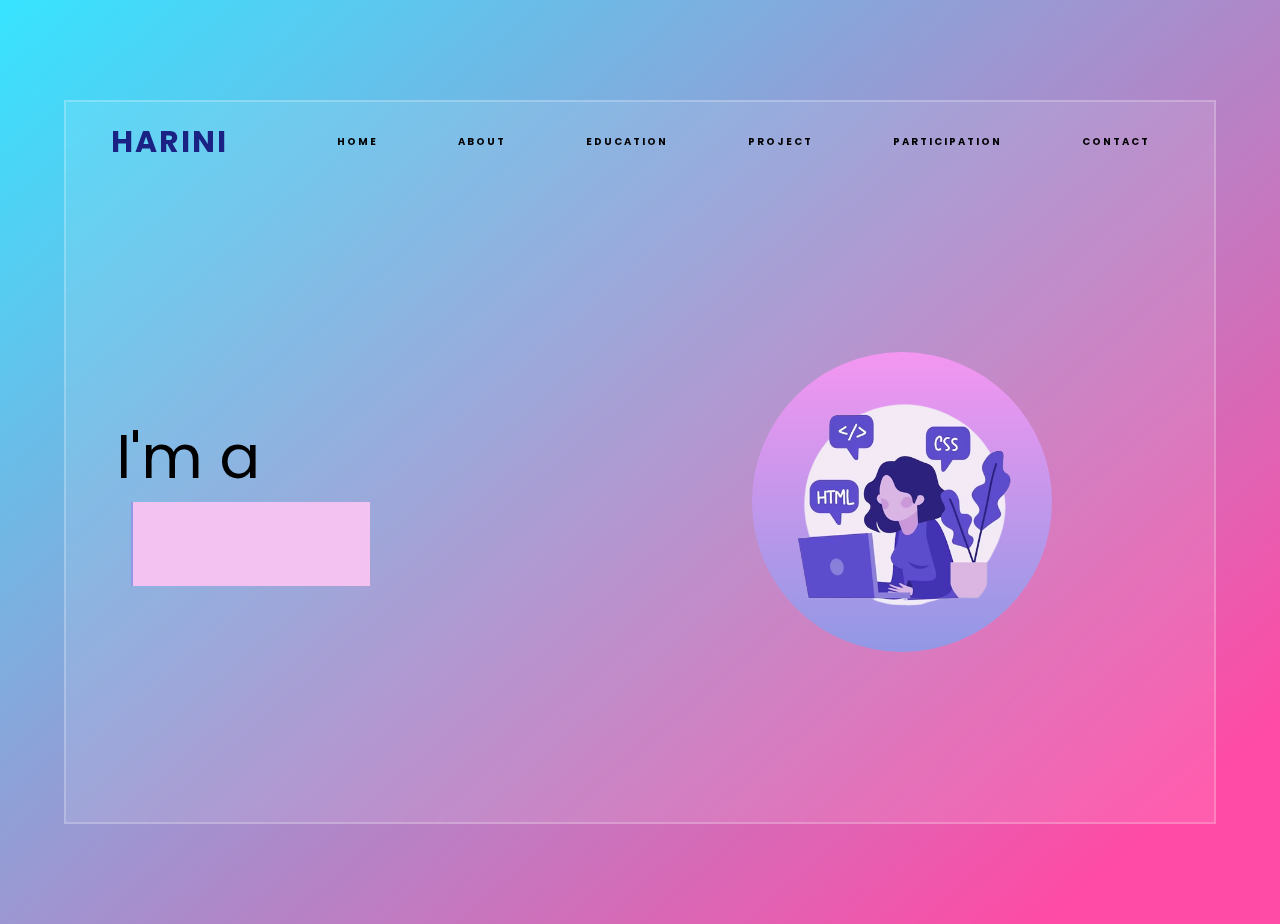
<file: index.html>
<!DOCTYPE html>
<html>
<head>
  <meta name="viewport" content="width=device-width, initial-scale=1">
  <title>Portfolio Website</title>
  <link href="style.css" rel="stylesheet" type="text/css">
  <link rel="stylesheet" href="https://cdnjs.cloudflare.com/ajax/libs/font-awesome/5.15.2/css/all.min.css">
<link href="https://fonts.googleapis.com/css2?family=Poppins:wght@300;500;700&display=swap" rel="stylesheet">  
</head>
<body>

<div class="glass">
	
	<div class="navbar">
		<h3>Harini</h3>
		<ul class="menu">
			<li><a href="#">Home</a></li>
			<li><a href="#">About</a></li>
			<li><a href="education.html">education</a></li>
            <li><a href="project.html">project</a></li>
            <li><a href="participation.html">participation</a></li>
            <li><a href="contact.html">Contact</a></li>
		</ul>
	</div>
	<section class="header">
		<div class="left">
			<div class="wrapper">
                <div class="static-txt">I'm a</div>
                <ul class="dynamic-txts">
                  <li><span>Student</span></li>
                  <li><span>Front end developer</span></li>
                
                </ul>
              </div>
		</div>
		<div class="right">
			<div class="right-img">
				<img src="909e50ef-2649-45e0-b09f-d164ea0492d3-removebg-preview.png" class="img">
			</div>
		</div>
	</section>
    <section class="contact">
        
    </section>
</div>
</file>
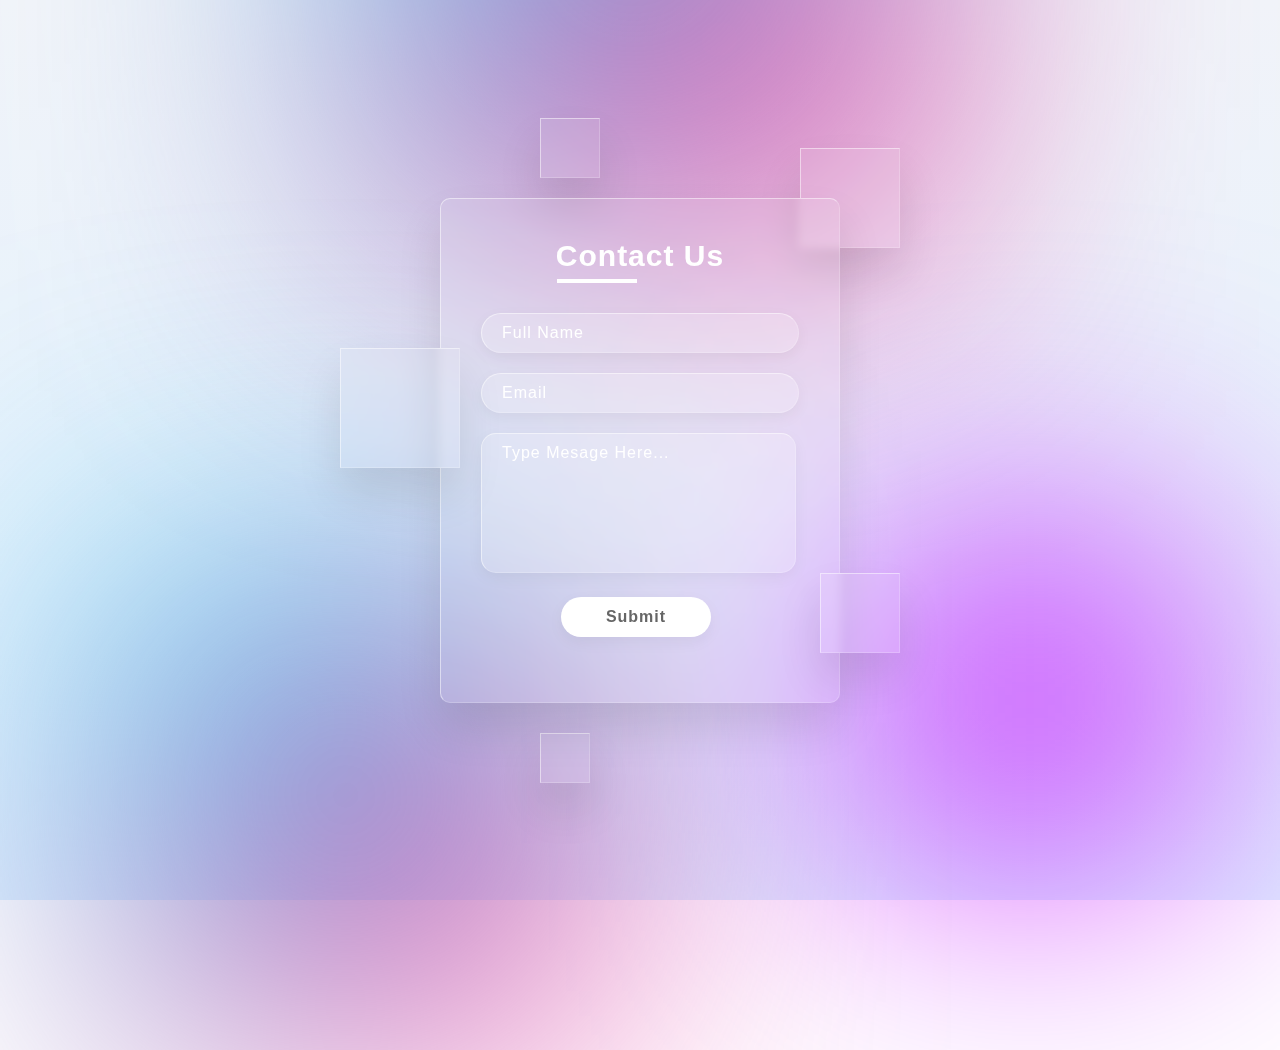
<file: contact.html>
<!DOCTYPE html>
<html lang="en">
<head>
    <meta charset="UTF-8">
    <meta name="viewport" content="width=device-width, initial-scale=1.0">
    <title>Glass-Form</title>
     <link rel="stylesheet" href="glass-form.css"> <!-- link the css file properly -->
</head>
<body>
    <section>
        <div class="color"></div>
        <div class="color"></div>
        <div class="color"></div>
        <div class="box">
            <div class="square" style="--i:0"></div>
            <div class="square" style="--i:1"></div>
            <div class="square" style="--i:2"></div>
            <div class="square" style="--i:3"></div>
            <div class="square" style="--i:4"></div>
            <div class="container">
                <div class="form">
                    <h2>Contact Us</h2>
                    <form action="">
                        <div class="inputBx">
                            <input type="text" placeholder="Full Name">
                        </div>
                        <div class="inputBx">
                            <input type="email" placeholder="Email">
                        </div>
                        <div class="inputBx">
                            <textarea name="message" id="" placeholder="Type Mesage Here..."></textarea>
                        </div>
                        <div class="inputBx">
                            <input type="submit" value="Submit">
                        </div>
                        <p class="text"></p>
                        <p class="text"><a href="#"></a></p>
                    </form>
                </div>
            </div>
        </div>
    </section>
</body>
</html>
</file>
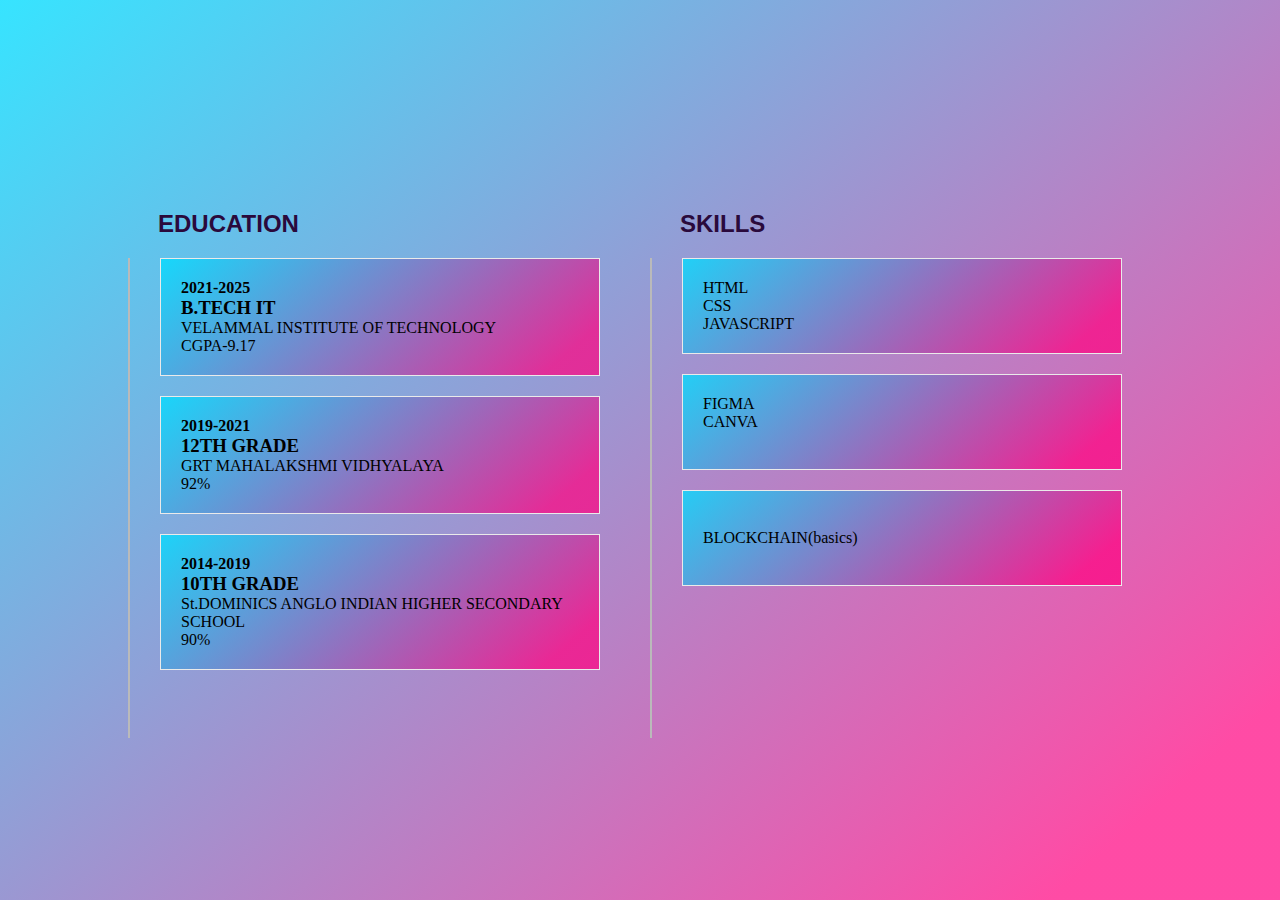
<file: education.html>
<html>
    <head>
        <title>edu</title>
        <link rel="stylesheet" href="education.css">
    </head>
    <body>
        <div class="container">
            <main class="row">
                <section class="col">
                    <header class="title">
                        <h2>EDUCATION</h2>
                    </header>
                    <div class="contents">
                        <div class="box">
                            <h4>2021-2025</h4>
                            <h3>B.TECH IT</h3>
                            <P>VELAMMAL INSTITUTE OF TECHNOLOGY</P>
                            <P>CGPA-9.17</P>
                        </div>
                        <div class="box">
                            <h4>2019-2021</h4>
                            <h3>12TH GRADE</h3>
                            <P>GRT MAHALAKSHMI VIDHYALAYA</P>
                            <P>92%</P>
                        </div>
                        <div class="box">
                            <h4>2014-2019</h4>
                            <h3>10TH GRADE</h3>
                            <P>St.DOMINICS ANGLO INDIAN HIGHER SECONDARY SCHOOL</P>
                            <P>90%</P>
                        </div>



                    </div>
                    
                </section>
                <section class="col">
                    <header class="title">
                        <h2>SKILLS</h2>
                    </header>
                    <div class="contents">
                        <div class="box">
                            
                            <P>HTML</P>
                            <P>CSS</P>
                            <P>JAVASCRIPT</P>
                        </div>
                        <div class="box">
                            
                            <P>FIGMA</P>
                            <P>CANVA</P>
                            &nbsp;
                            &nbsp;
                        </div>
                        <div class="box">
                            &nbsp;
                            &nbsp;&nbsp;
                            &nbsp;
                            
                            <P>BLOCKCHAIN(basics)</P>
                            
                            &nbsp;
                            &nbsp;&nbsp;
                            &nbsp;
                        </div>



                    </div>
                    
                </section>


            </main>
        </div>
    </body>
</html>
</file>
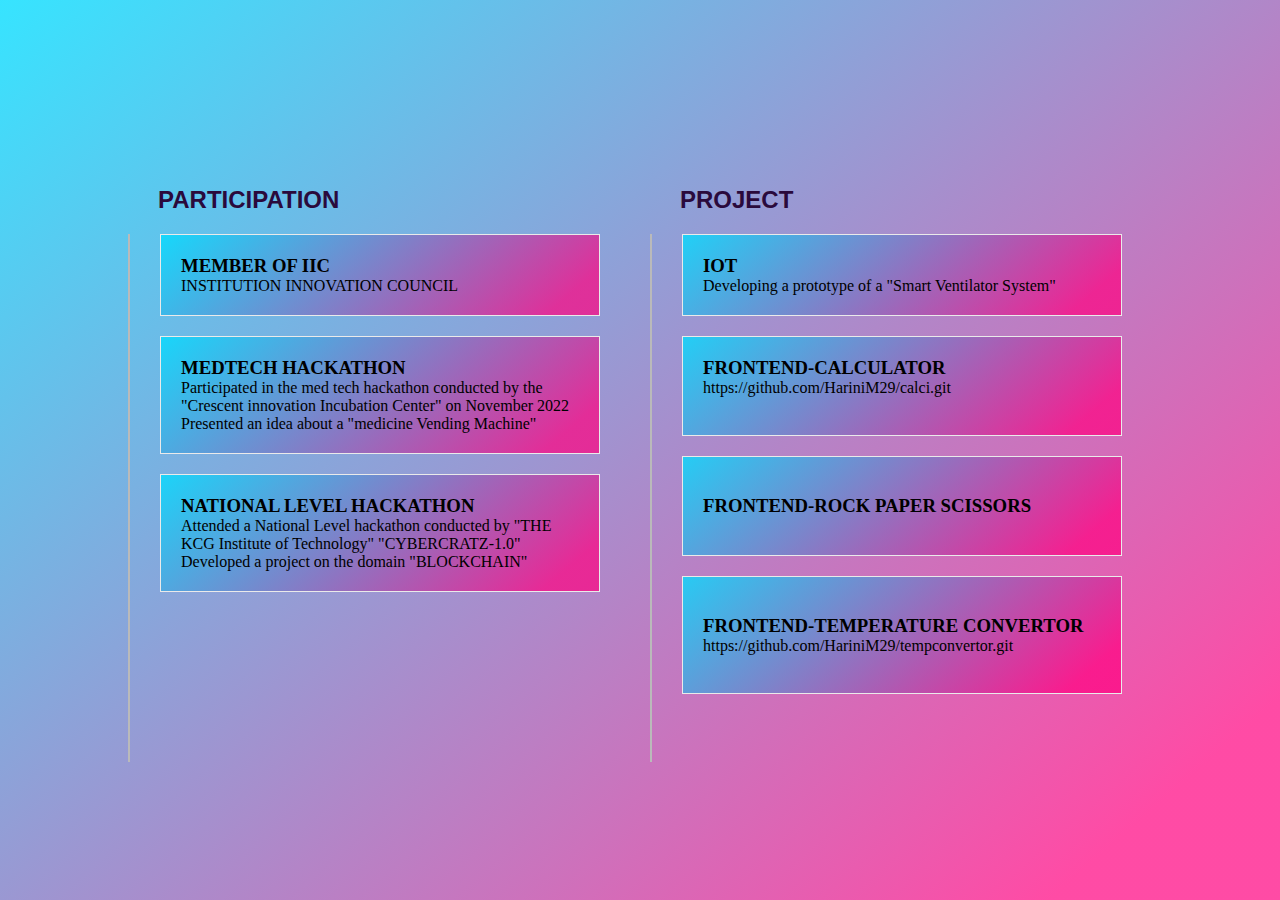
<file: participation.html>
<html>
    <head>
        <title>edu</title>
        <link rel="stylesheet" href="education.css">
    </head>
    <body>
        <div class="container">
            <main class="row">
                <section class="col">
                    <header class="title">
                        <h2>PARTICIPATION</h2>
                    </header>
                    <div class="contents">
                        <div class="box">
                            <h4></h4>
                            <h3>MEMBER OF IIC</h3>
                            <P>INSTITUTION INNOVATION COUNCIL</P>
                          
                        </div>
                        <div class="box">
                            
                            <h3>MEDTECH HACKATHON</h3>
                            <P>Participated in the med tech hackathon conducted by the "Crescent innovation Incubation Center" on November 2022</P>

                            <P>Presented an idea about a "medicine Vending Machine"</P>
                        </div>
                        <div class="box">
                            
                            <h3>NATIONAL LEVEL HACKATHON</h3>
                            <P>Attended a National Level hackathon conducted by "THE KCG Institute of Technology" "CYBERCRATZ-1.0"</P>
                            <P>Developed a project on the domain "BLOCKCHAIN"</P>
                        </div>



                    </div>
                    
                </section>
                <section class="col">
                    <header class="title">
                        <h2>PROJECT</h2>
                    </header>
                    <div class="contents">
                        <div class="box">
                            <H3>IOT</H3>
                            <P>Developing a prototype of a "Smart Ventilator System"</P>
                            
                        </div>
                        <div class="box">
                            <h3>FRONTEND-CALCULATOR</h3>
                            <P>https://github.com/HariniM29/calci.git</P>
                            
                            &nbsp;
                            &nbsp;
                        </div>
                        <div class="box">
                            &nbsp;
                            &nbsp;&nbsp;
                            &nbsp;
                            <h3>FRONTEND-ROCK PAPER SCISSORS</h3>
                            <P></P>
                            
                            &nbsp;
                            &nbsp;&nbsp;
                            &nbsp;
                        </div>
                        <div class="box">
                            &nbsp;
                            &nbsp;&nbsp;
                            &nbsp;
                            <h3>FRONTEND-TEMPERATURE CONVERTOR</h3>
                            <P>https://github.com/HariniM29/tempconvertor.git</P>
                            
                            &nbsp;
                            &nbsp;&nbsp;
                            &nbsp;
                        </div>



                    </div>
                    
                </section>


            </main>
        </div>
    </body>
</html>
</file>
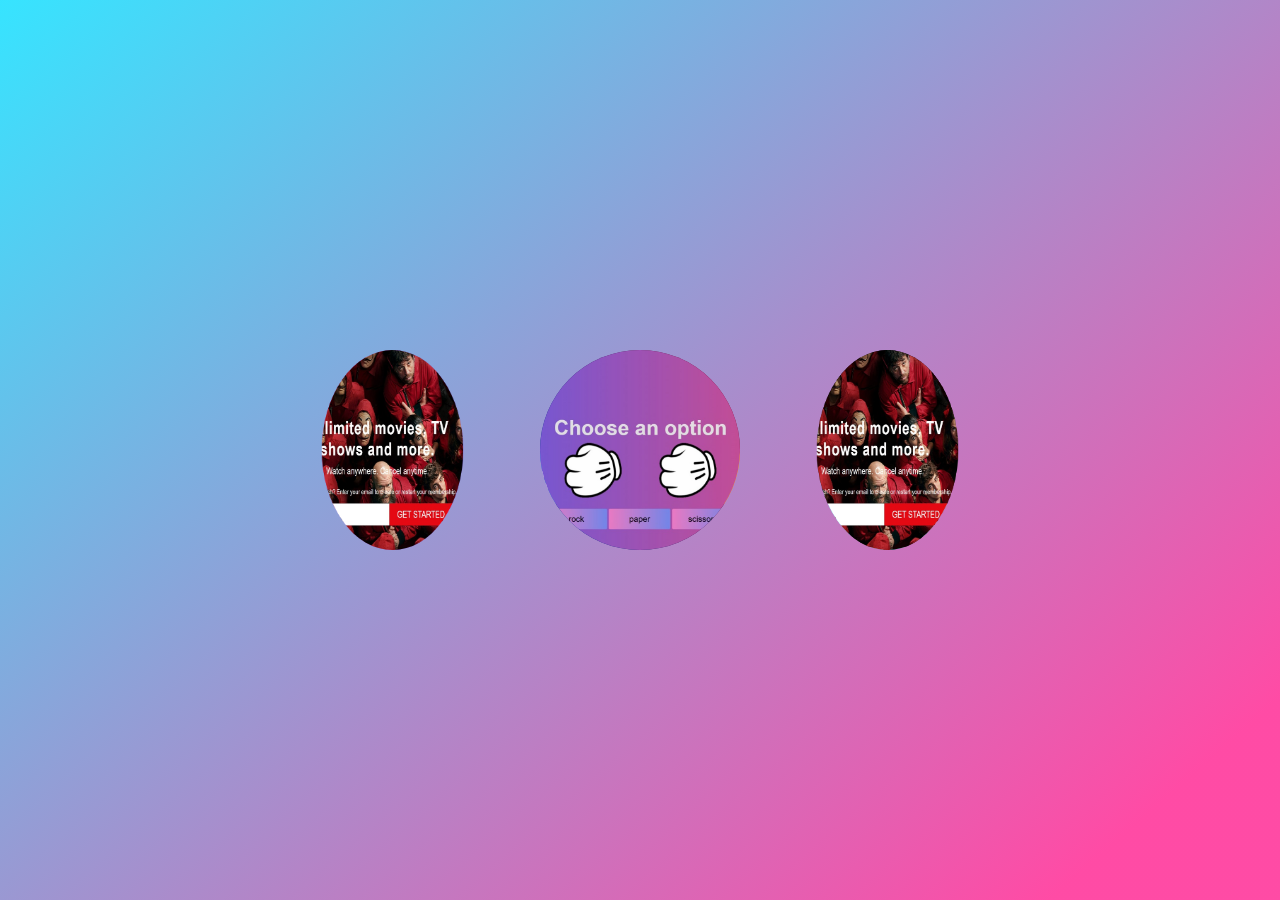
<file: project.html>
<html>
    <head>
        <title>project</title>
        <link rel="stylesheet" href="project.css">

    </head>
    <body>
        <div class="slider">
            <span style="--i:1;"><a href="https://harinim29.github.io/netflixclone/"><img src="ne.jpg" alt=""></a></span>
            <span style="--i:2;"><a href="https://harinim29.github.io/tempconvertor/"><img src="istockphoto-1302292713-612x612 (1).jpg" alt=""></a></span>
            <span style="--i:3;"><a href="https://harinim29.github.io/calci/"><img src="7b977404-9533-4f48-8c28-a9624178a70c.jpg" alt=""></a></span>
            <span style="--i:4;"><a href="https://harinim29.github.io/tempconvertor/"><img src="istockphoto-1302292713-612x612 (1).jpg" alt=""></a></span>
            <span style="--i:5;"><a href="https://harinim29.github.io/rock-paper-scissors/"><img src="68d3ac42-10f6-45f5-b692-144941621fb7.jpg" alt=""></a></span>
            <span style="--i:6;"><a href="https://github.com/HariniM29/store-sales-dashboard-power-bi"><img src="5d4cbf87-8886-4aaf-8987-ed2383cba050.jpg" alt=""></a></span>
            <span style="--i:7;"><a href="https://harinim29.github.io/netflixclone/"><img src="ne.jpg" alt=""></a></span>
            <span style="--i:8;"><a href="https://harinim29.github.io/rock-paper-scissors/"><img src="68d3ac42-10f6-45f5-b692-144941621fb7.jpg" alt=""></a></span>

        </div>
    </body>
</html>
</file>
<file: style.css>
/* Common Styles */
* {
    margin: 0;
    padding: 0;
    font-family: 'Poppins', sans-serif;
    list-style-type: none;
    text-decoration: none;
    box-sizing: border-box;
    outline: none;
  }
  body{
      width: 100vw;
      background:  linear-gradient(139deg,#03ddffcb 0%,#ff0381b6 90%);
      display: flex;
     
      align-items: center;
      justify-content: center;
      position: relative;
  }
  
  .glass{
    width: 90%;
    background: rgba(255,255,255,0.1);
    border:solid 2px rgba(255,255,255,0.3);
    background-clip: padding-box;
    backdrop-filter:blur(6px);
    margin-top: 100px;
    margin-bottom: 100px;
    overflow: hidden;
}
  .btn{
    width: 200px;
    background-color: #9198e5;
    border: none;
    border-radius: 30px;
    font-size: 25px;
    padding: 10px 5px;
    text-transform: uppercase;
    box-shadow: 0 3px 5px rgba(0,0,0,0.4);
    cursor: pointer;
    color: #060606;
}
.btn:hover{
    background:  linear-gradient(#e66465, #9198e5);
}

/*End of Common Styles/
/*navbar*/
.navbar{
    width: 100%;
    height: 80px;
    display: flex;
    align-items: center;
    justify-content: space-around;
}
h3{
    color: #1a2384;
    font-size: 30px;
    letter-spacing: 2px;
    padding: 10px 20px;
    text-transform: uppercase;
}

.menu{
    margin: 0;
    padding: 0;
    display: flex;
    text-align: center;
}
.menu li{
    font-size: 10px;
    font-weight:bold;
    letter-spacing: 2px;
    padding: 10px 40px;
    display: block;
    justify-content: space-between;
    text-transform: uppercase;
}
.menu li a{
    position: relative;
    color: #000;
    display: inline-block;
}
.menu li a:before,
.menu li a:after{
    content: "";
    position: absolute;
    width: 0;
    height: 2px;
    bottom: -2px;
    background: #000;
}
.menu li a:before{
    left: 0;
}
.menu li a:after{
    right: 0;
    background: #0e0c0c;
    transition: width 0.8s cubic-bezier(0.22,0.61,0.36,1);
}
.menu li a:hover:before{
    background: #000;
    width: 100%;
    transition: width 0.5s cubic-bezier (0.22,0.61,0.36,1);
}
.menu li a:hover:after{
    background: transparent;
    width: 100%;
    transition: 0s;
}
/*End of navbar*/
/*section header*/

.header{
    display: flex;
    align-items: center;
    justify-content: center;
    padding: 100px 50px;
}
.left{
    width: 50%;
}
.box{
    width: 400px;
    height: 250px;
    position: relative;
    display: flex;
    justify-content: center;
    flex-direction: column;
}
.title{
    width: 100%;
    position: relative;
    display: flex;
    align-items: center;
    height: 150px;
}
.bar{
    width: 0%;
    height: 100px;
    background: rgba(255,255,255,0.5);
    position: absolute;
    animation: Block 2s cubic-bezier(.74, .06,.4, .92)forwards;
    display: flex;
}

.right{
    width: 50%;
    padding: 70px;
    display: flex;
    align-items: center;
    justify-content: center;
}
.right-img{
    width: 300px;
    height: 300px;
    margin: auto;
    border-radius: 50%;
}
.img{
    width: 100%;
    height: 100%;
    border-radius: 50%;
    border: none;
    background: linear-gradient(#f496f1, #9198e5);
}
/*End of section header*/
.wrapper .static-txt{
    color: #fff;
    font-size: 60px;
    font-weight: 400;
  }
  .wrapper .dynamic-txts{
    margin-left: 15px;
    height: 90px;
    line-height: 90px;
    overflow: hidden;
  }
  .dynamic-txts li{
    list-style: none;
    color: #111a85;
    font-size: 60px;
    font-weight: 500;
    position: relative;
    top: 0;
    animation: slide 12s steps(4) infinite;
  }
  .wrapper .static-txt{
    color:#000;
  }
  @keyframes slide {
    100%{
      top: -360px;
    }
  }
  .dynamic-txts li span{
    position: relative;
    margin: 5px 0;
    line-height: 90px;
  }
  .dynamic-txts li span::after{
    content: "";
    position: absolute;
    left: 0;
    height: 100%;
    width: 100%;
    background: #f3c2f0;
    border-left: 2px solid #9198e5;
    animation: typing 3s steps(10) infinite;
  }
  @keyframes typing {
    40%, 60%{
      left: calc(100% + 30px);
    }
    100%{
      left: 0;
    }
  }
  .contact{
    background:linear-gradient(139deg,#03ddffcb 0%,#ff0381b6 90%);
  }
</file>
<file: glass-form.css>
*{
    margin: 0;
    padding: 0;
    box-sizing: border-box;
    font-family: sans-serif;
}

body{
    overflow: hidden;
}

section{
    display: flex;
    justify-content: center;
    align-items: center;
    min-height: 100vh;
    background: linear-gradient(to bottom, #f1f4f9, #dff1ff);
}

section .color{
    position: absolute;
    filter: blur(150px);
}

section .color:nth-child(1){
    top: -350px;
    width: 600px;
    height: 600px;
    background:linear-gradient(139deg,#03ddffcb 0%,#ff0381b6 90%);
}

section .color:nth-child(2){
    bottom: -150px;
    left: 100px;
    width: 500px;
    height: 500px;
    background:linear-gradient(139deg,#03ddffcb 0%,#ff0381b6 90%);
}

section .color:nth-child(3){
    bottom: 50px;
    right: 100px;
    width: 300px;
    height: 300px;
    background: #bf00ff;
}

.box{
    position: relative;
}

.box .square{
    position: absolute;
    backdrop-filter: blur(5px);
    box-shadow: 0 25px 45px rgb(0,0,0,0.1);
    border: 1px solid rgb(255,255,255,0.5);
    border-right: 1px solid rgb(255,255,255,0.2);
    border-bottom: 1px solid rgb(255,255,255,0.2);
    background: rgb(255,255,255,0.1);
    animation: animate 10s linear infinite;
    animation-delay: calc(-1s * var(--i));
}

@keyframes animate{
    0%,100%{
        transform: translateY(-40px);
    }
    50%{
        transform: translateY(40px);
    }
}

.box .square:nth-child(1){
    top: -50px;
    right: -60px;
    width: 100px;
    height: 100px;
}

.box .square:nth-child(2){
    top: 150px;
    left: -100px;
    width: 120px;
    height: 120px;
    z-index: 2;
}

.box .square:nth-child(3){
    bottom: 50px;
    right: -60px;
    width: 80px;
    height: 80px;
    z-index: 2;
}

.box .square:nth-child(4){
    bottom: -80px;
    left: 100px;
    width: 50px;
    height: 50px;
}

.box .square:nth-child(5){
    top: -80px;
    left: 100px;
    width: 60px;
    height: 60px;
}

.container{
    position: relative;
    width: 400px;
    min-height: 400px;
    background: rgba(255,255,255,0.1);
    border-radius: 10px;
    display: flex;
    justify-content: center;
    align-items: center;
    backdrop-filter: blur(5px);
    box-shadow: 0 25px 45px rgb(0,0,0,0.1);
    border: 1px solid rgb(255,255,255,0.5);
    border-right: 1px solid rgb(255,255,255,0.2);
    border-bottom: 1px solid rgb(255,255,255,0.2);
}

.form{
    position: relative;
    width: 100%;
    height: 100%;
    padding: 40px;
}

.form h2{
    position: relative;
    color: #fff;
    font-size: 30px;
    font-weight: 600;
    letter-spacing: 1px;
    margin-bottom: 40px;
    text-align: center;
}

.form h2:before{
    content: '';
    position: absolute;
    left: 76px;
    bottom: -10px;
    width: 80px;
    height: 4px;
    background: #fff;
}

 .form .inputBx{
    width: 100%;
    margin-top: 20px;
 }

 .form .inputBx input{
     width: 100%;
     background: rgba(255,255,255,0.2);
     border: none;
     outline: none;
     padding: 10px 20px;
     border-radius: 35px;
     border: 1px solid rgb(255,255,255,0.5);
     border-right: 1px solid rgb(255,255,255,0.2);
     border-bottom: 1px solid rgb(255,255,255,0.2);
     font-size: 16px;
     letter-spacing: 1px;
     color: #fff;
     box-shadow: 0 5px 15px rgb(0,0,0,0.05);
 }

 .form .inputBx textarea{
    width: 315px;
    height: 140px;
    resize: none;
    background: rgba(255,255,255,0.2);
    border: none;
    outline: none;
    padding: 10px 20px;
    border-radius: 15px;
    border: 1px solid rgb(255,255,255,0.5);
    border-right: 1px solid rgb(255,255,255,0.2);
    border-bottom: 1px solid rgb(255,255,255,0.2);
    font-size: 16px;
    letter-spacing: 1px;
    color: #fff !important;
    box-shadow: 0 5px 15px rgb(0,0,0,0.05);
}

.form .inputBx input::placeholder{
    color: #fff;
}

.form .inputBx textarea::placeholder{
    color: #fff;
}

.form .inputBx input[type="submit"]{
    background: #fff;
    color: #666;
    max-width: 150px;
    cursor: pointer;
    margin-bottom: 20px;
    margin-left: 80px;
    font-weight: 600;
    transition: .5s ease-in-out;
}

.form .inputBx input[type="submit"]:hover{
    background: rgba(255,255,255,0.2);
    color: #fff;
    font-weight: 600;
}

.text{
    margin-top: 5px;
    color: #fff;
}

.text a{
    margin-top: 5px;
    color: #fff;
}
</file>
<file: education.css>
*{
    margin: 0;
    padding: 0;
    box-sizing: border-box;
}
body{
    width: 100%;
    min-height: 100vh;
    background:linear-gradient(139deg,#03ddffcb 0%,#ff0381b6 90%);
    display: flex;
    justify-content: center;
    align-items: center;

 
}
.container{
    width: 100%;
    padding: 35px 10%;

}
main.row{
    display: grid;
    grid-template-columns: 1fr 1fr;
    grid-column-gap: 20px;
}
.col header.title{
    font-family: helvetica;
    color: #2a0a3c;
    padding: 0px 0px 20px 30px;
}
.col .contents{
    padding: 0px 30px;
    width:100%;
    height: 100%;
    border-left: 2px solid #bababa;

}
.col .contents .box{
    position: relative;
    padding: 20px;
    border: 1px solid#eaeaea;
    background:linear-gradient(139deg,#03ddffcb 0%,#ff0381b6 90%);
    cursor: pointer;
    transition: all 0.4s;
    margin-bottom: 20px;

}
.col .contents .box:hover{
    box-shadow: 0px 3px 12px 0px #ccc;
    border: 1pz solid transparent;
}
</file>
<file: project.css>
*{
    margin: 0;
    padding: 0;
    box-sizing: border-box;
}
body{
    background:linear-gradient(139deg,#03ddffcb 0%,#ff0381b6 90%);
    height: 100vh;
    display: flex;
    align-items: center;
    justify-content: center;
    overflow: hidden;

}
.slider{
    position: relative;
    width: 200px;
    height: 200px;
    transform-style: preserve-3d;
    animation: rotate 30s linear infinite;
}
@keyframes rotate{
    0%{
        transform: perspective(1000px) rotateY(0deg);

    }

    100%{
        transform: perspective(1000px) rotateY(360deg);
    }
}
.slider span{
    position: absolute;
    top:0;
    left: 0;
    width: 100%;
    height: 100%;
    transform-origin: center;
    transform-style: preserve-3d;
    transform: rotateY(calc(var(--i)*45deg)) translateZ(350px);
}
.slider span img{
    position: absolute;
    top: 0;
    left: 0;
    width: 100%;
    height: 100%;
    border-radius:100px;
    object-fit: cover;
    transition: 1s;

}
.slider span:hover img{
        transform: translateY(-50px) scale(1.2);
}
</file>
